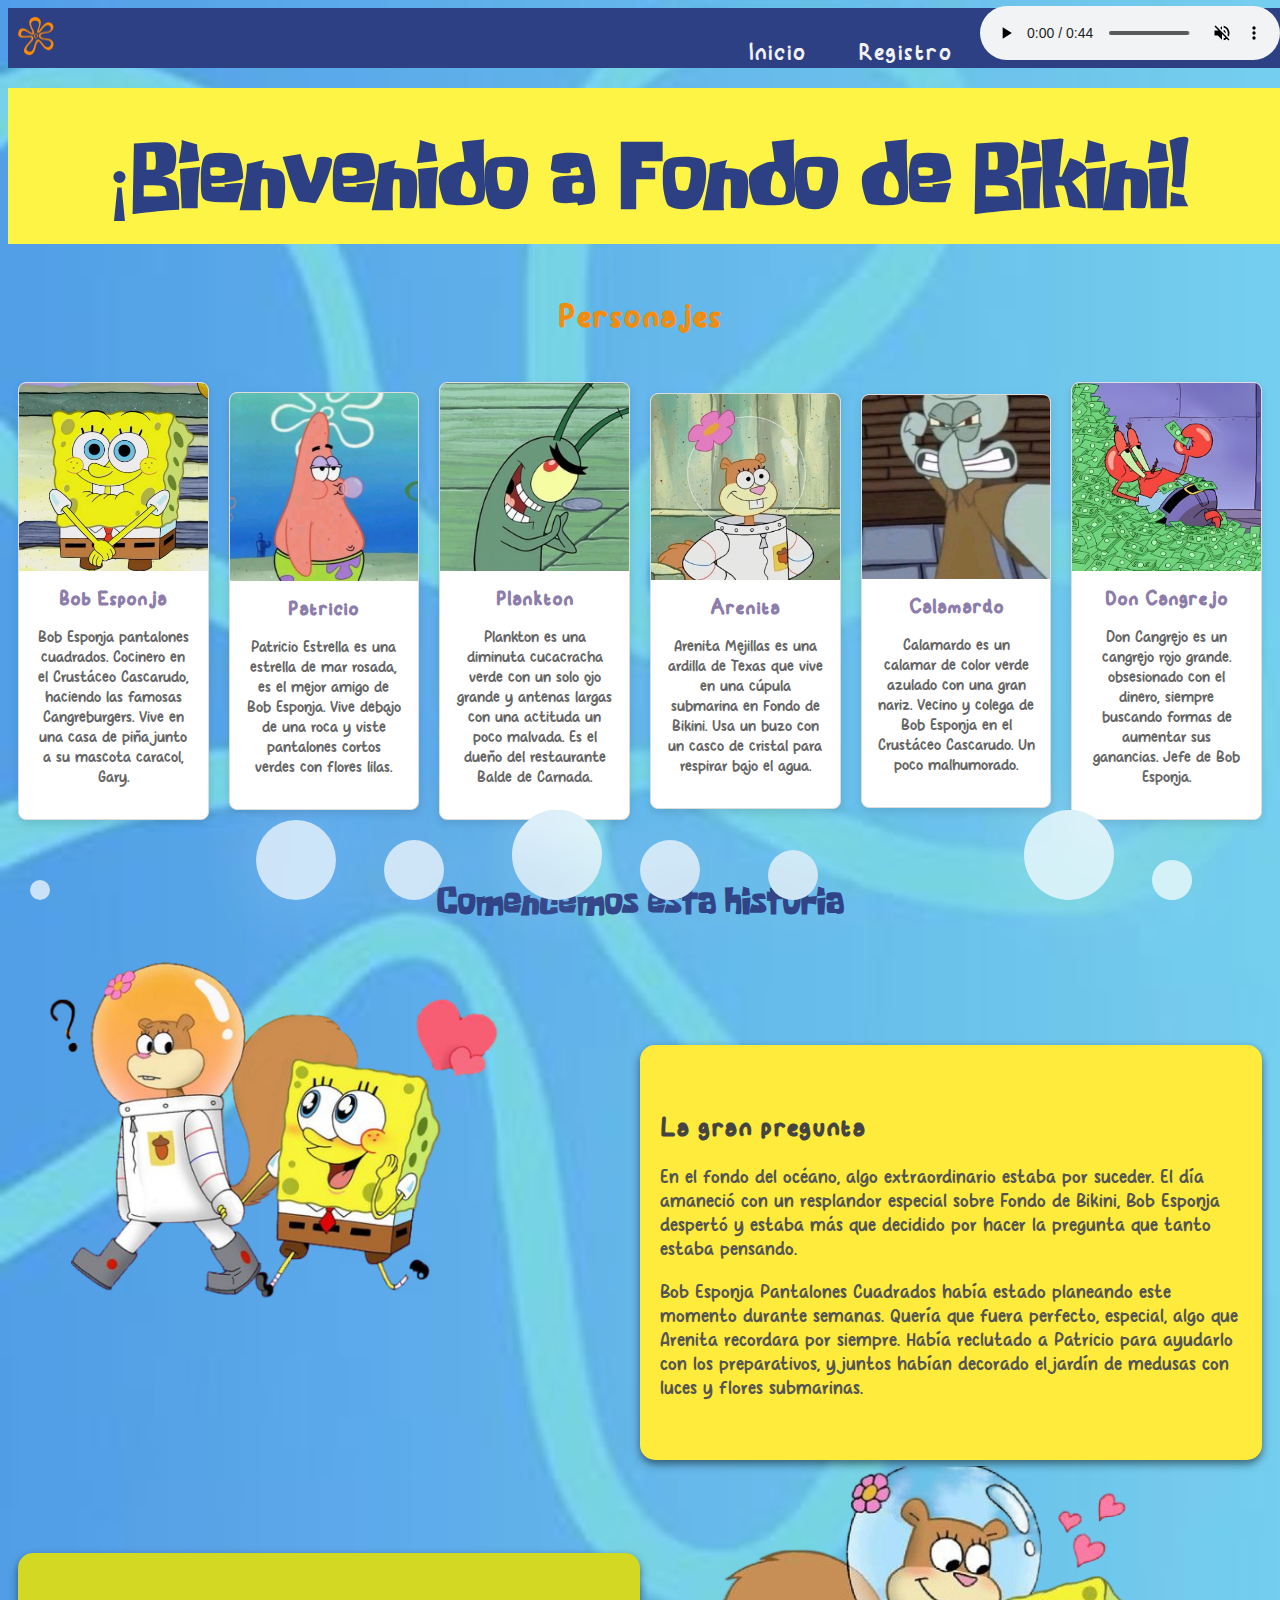
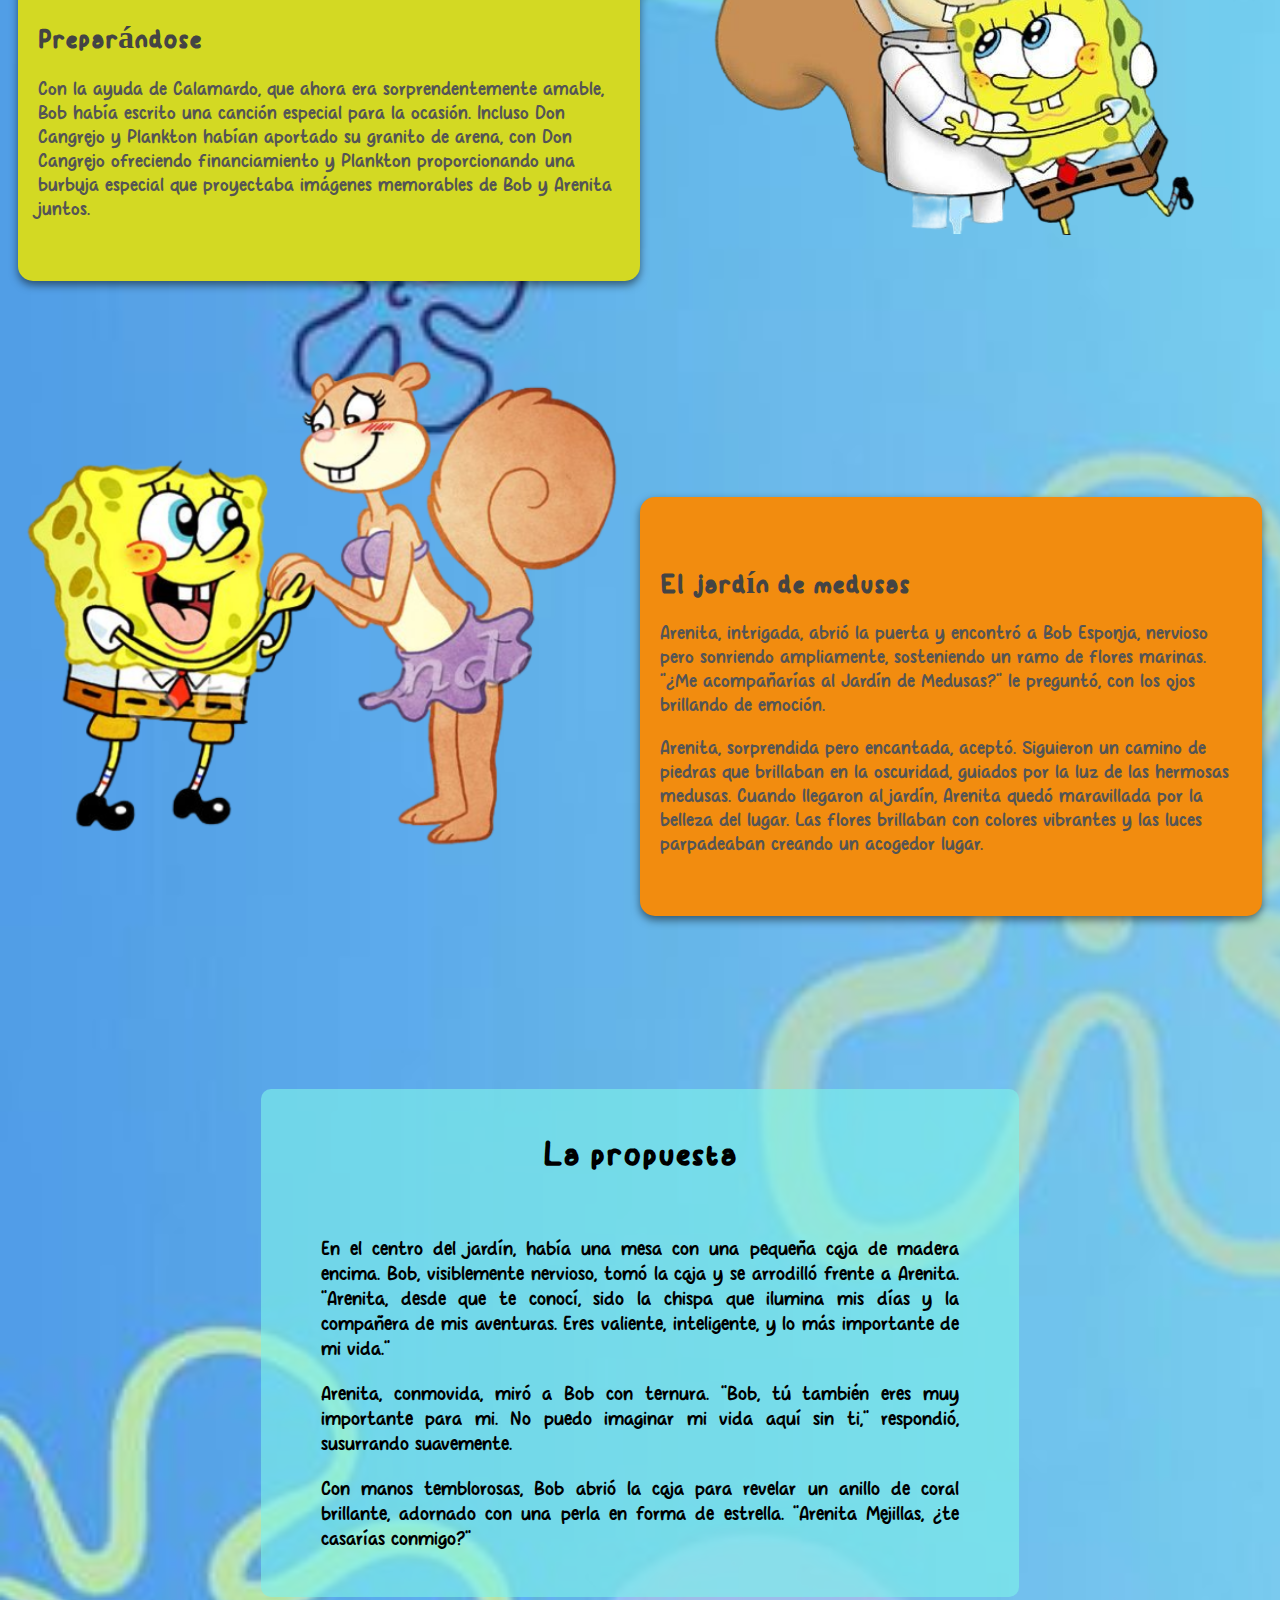
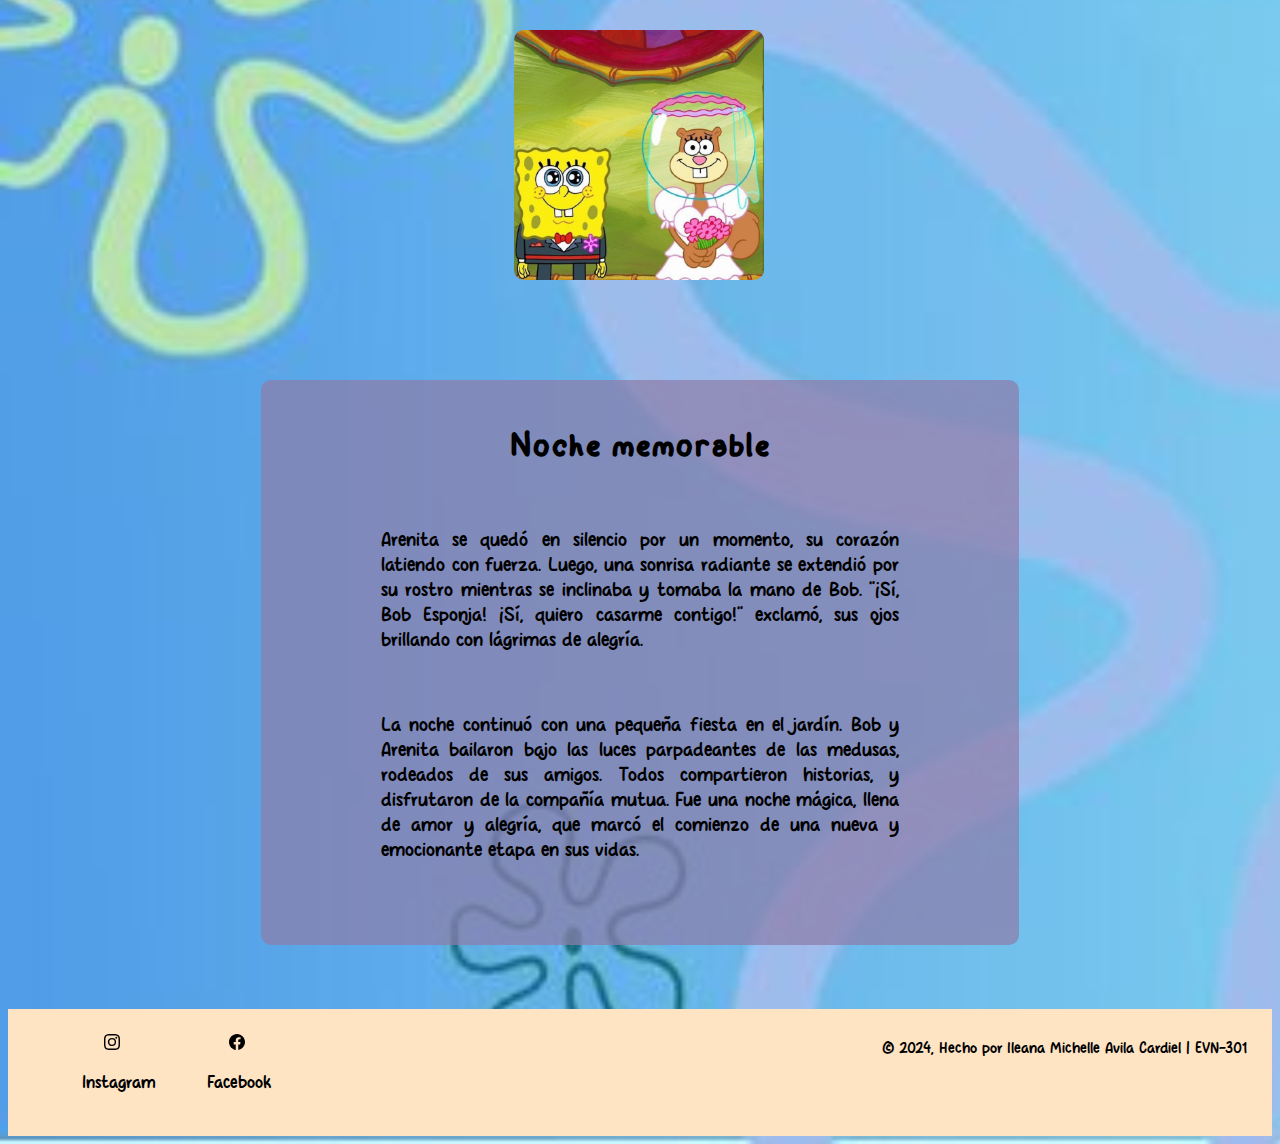
<file: index.html>
<!DOCTYPE html>
<html lang="es">
<head>
    <meta charset="UTF-8">
    <meta name="viewport" content="width=device-width, initial-scale=1.0">
    <title>Bob Esponja</title>
    <link rel="shortcut icon" type="image/png" href="media/cacahuate.jpg">
    <link rel="stylesheet" href="css/estilos.css">
</head>
<body>
    <header class="menu">
        <figure class="logo">
            <img src="media/flor_naranja.png" alt="logo para posicionar la marca">
        </figure>
        <nav id="menu_principal">
            <a href="index.html" class="op_menu">Inicio</a>
            <a href="registro.html" class="op_menu">Registro</a>
                <audio controls autoplay muted="false">
                    <source src="songs/bob-esponja-de.mp3" type="audio/mp3">
                    Tu navegador no soporta audio
                </audio>
        </nav>
    </header>
    <section class="cabecera">
        <section>
            <nav>
                <h1>¡Bienvenido a Fondo de Bikini!</h1> 
            </nav>
        </section>
    </section>
    
    <section class="parteUno">
        <h2>Personajes</h2>
    </section>
    <section>
        <article class="particulas">
            <!--Definir los dv necesarios para las partículas-->
            <div></div>
            <div></div>
            <div></div>
            <div></div>
            <div></div>
            <div></div>
            <div></div>
            <div></div>
        </article>
    </section>
    <section>
        <div class="contenedor">
            <div class="caja">
                <img src="media/bob sponge.jpg" alt="personaje">
                <h2>Bob Esponja</h2>
                <p>Bob Esponja pantalones cuadrados. Cocinero en el Crustáceo Cascarudo, haciendo las famosas Cangreburgers.
                     Vive en una casa de piña junto a su mascota caracol, Gary.
                </p>
            </div>
            <div class="caja">
                <img src="media/patricio.jpg" alt="personaje">
                <h2>Patricio</h2>
                <p>Patricio Estrella es una estrella de mar rosada, es el mejor amigo de Bob Esponja.
                    Vive debajo de una roca y viste pantalones cortos verdes con flores lilas.
                </p>
            </div>
            <div class="caja">
                <img src="media/plankton.jpg" alt="personaje">
                <h2>Plankton</h2>
                <p>Plankton es una diminuta cucacracha verde con un solo ojo grande y
                    antenas largas con una actituda un poco malvada. Es el dueño del restaurante Balde de Carnada.</p>
            </div>
            <div class="caja">
                <img src="media/arenita.jpg" alt="personaje">
                <h2>Arenita</h2>
                <p>Arenita Mejillas es una ardilla de Texas que vive en una cúpula 
                    submarina en Fondo de Bikini. Usa un buzo con un casco de cristal para respirar bajo el agua.
                </p>
            </div>
            <div class="caja">
                <img src="media/calamardo.jpg" alt="personaje">
                <h2>Calamardo</h2>
                <p>Calamardo es un calamar de color verde azulado con una gran nariz. Vecino y colega de 
                    Bob Esponja en el Crustáceo Cascarudo. Un poco malhumorado.</p>
            </div>
            <div class="caja">
                <img src="media/don Cangrejo.jpg" alt="personaje">
                <h2>Don Cangrejo</h2>
                <p>Don Cangrejo es un cangrejo rojo grande. obsesionado con el dinero, siempre buscando
                     formas de aumentar sus ganancias. Jefe de Bob Esponja.</p>
            </div>
        </div>
    </section><br><br>
    <section>
        <h1 class="inicio">Comencemos esta historia</h1>
    </section>
<main>
    <!-- Primera Sección Amarilla -->
    <img class="imagen" src="media/amooor.png" alt="imagen">
    <section class="historia">
        <section class="contenido">
            <div class="texto">
                <h2>La gran pregunta</h2>
                <p>
                    En el fondo del océano, algo extraordinario estaba por suceder. El día amaneció con un resplandor especial sobre Fondo de Bikini, Bob Esponja despertó y estaba más que decidido por hacer la pregunta que
                    tanto estaba pensando.
                </p>
                <p>
                    Bob Esponja Pantalones Cuadrados había estado planeando este momento durante semanas. Quería que fuera perfecto, especial, algo que Arenita recordara por siempre. Había reclutado a Patricio para ayudarlo con los preparativos,
                     y juntos habían decorado el jardín de medusas con luces y flores submarinas.                
                    </p>
            </div>
        </section>
    </section><br><br>
    <!-- Tercera Sección verde -->
    <img class="imagen_2" src="media/image-Photoroom.png" alt="Descripción de la imagen 3">
    <section class="historia_tres">
        <div class="contenido">
            <div class="texto">
                <h2>Preparándose</h2>
                <p>
                    Con la ayuda de Calamardo, que ahora era sorprendentemente amable, Bob había escrito una canción especial para la ocasión. Incluso Don Cangrejo y Plankton habían aportado su granito de arena, con Don Cangrejo 
                    ofreciendo financiamiento y Plankton proporcionando una burbuja especial que proyectaba imágenes memorables de Bob y Arenita juntos.
                </p>
            </div>
        </div>
    </section><br><br>

    <!-- Segunda Sección naranja -->
    <img class="imagen_3" src="media/propuesta.png" alt="Descripción de la imagen 2">
    <section class="historia_dos">
        <div class="contenido">
            <div class="texto">
                <h2>El jardín de medusas</h2>
                <p>
                    Arenita, intrigada, abrió la puerta y encontró a Bob Esponja, nervioso pero sonriendo ampliamente, sosteniendo un ramo de flores marinas.
                     "¿Me acompañarías al Jardín de Medusas?" le preguntó, con los ojos brillando de emoción.                
                    </p>
                    <p>
                        Arenita, sorprendida pero encantada, aceptó. Siguieron un camino de piedras que brillaban en la oscuridad, guiados por la luz de las hermosas medusas.
                        Cuando llegaron al jardín, Arenita quedó maravillada por la belleza del lugar. Las flores brillaban con colores vibrantes y las luces parpadeaban creando un acogedor lugar.
                    </p>
            </div>
        </div>
        </section><br><br>
</main>
<section class="final">
    <div>
        <h1><br>La propuesta</h1>
        <section class="texto_final">
        <p class="p1">En el centro del jardín, había una mesa con una pequeña caja de madera encima. Bob, visiblemente nervioso, tomó la caja y se arrodilló frente a Arenita. "Arenita, desde que te conocí, 
             sido la chispa que ilumina mis días y la compañera de mis aventuras. Eres valiente, inteligente, y lo más importante de mi vida."
        </p>
        <p class="p2">
            Arenita, conmovida, miró a Bob con ternura. "Bob, tú también eres muy importante para mi. No puedo imaginar mi vida aquí sin ti," respondió, susurrando suavemente.
        </p>
        <p class="p3">
            Con manos temblorosas, Bob abrió la caja para revelar un anillo de coral brillante, adornado con una perla en forma de estrella. "Arenita Mejillas, ¿te casarías conmigo?"
        </p><br>
        
        </section>
    </div>
</section>
        <figure class="centrar">
            <img class="boda" src="media/bodorrio.jpg" alt="bodorrio">
        </figure>


<section class="yaya">
    <div>
        <h1><br> Noche memorable</h1>
        <section class="yaya_texto">
            <p class="p4">
                Arenita se quedó en silencio por un momento, su corazón latiendo con fuerza. Luego, una sonrisa radiante se extendió por su rostro mientras se inclinaba y tomaba la mano de Bob.
                "¡Sí, Bob Esponja! ¡Sí, quiero casarme contigo!" exclamó, sus ojos brillando con lágrimas de alegría.
            </p>
            <p class="p5">
                La noche continuó con una pequeña fiesta en el jardín. Bob y Arenita bailaron bajo las luces parpadeantes de las medusas, rodeados de sus amigos. Todos compartieron historias, 
                y disfrutaron de la compañía mutua. Fue una noche mágica, llena de amor y alegría, que marcó el comienzo de una nueva y emocionante etapa en sus vidas.
            </p><br>
        </section>
    </div>
</section>
<footer>
    <article class="pie">
        <section>
        <a href="https://www.instagram.com/ileanacardiel/" class="redes"><svg xmlns="http://www.w3.org/2000/svg" width="16" height="16" fill="currentColor" class="bi bi-instagram" viewBox="0 0 16 16">
            <path d="M8 0C5.829 0 5.556.01 4.703.048 3.85.088 3.269.222 2.76.42a3.9 3.9 0 0 0-1.417.923A3.9 3.9 0 0 0 .42 2.76C.222 3.268.087 3.85.048 4.7.01 5.555 0 5.827 0 8.001c0 2.172.01 2.444.048 3.297.04.852.174 1.433.372 1.942.205.526.478.972.923 1.417.444.445.89.719 1.416.923.51.198 1.09.333 1.942.372C5.555 15.99 5.827 16 8 16s2.444-.01 3.298-.048c.851-.04 1.434-.174 1.943-.372a3.9 3.9 0 0 0 1.416-.923c.445-.445.718-.891.923-1.417.197-.509.332-1.09.372-1.942C15.99 10.445 16 10.173 16 8s-.01-2.445-.048-3.299c-.04-.851-.175-1.433-.372-1.941a3.9 3.9 0 0 0-.923-1.417A3.9 3.9 0 0 0 13.24.42c-.51-.198-1.092-.333-1.943-.372C10.443.01 10.172 0 7.998 0zm-.717 1.442h.718c2.136 0 2.389.007 3.232.046.78.035 1.204.166 1.486.275.373.145.64.319.92.599s.453.546.598.92c.11.281.24.705.275 1.485.039.843.047 1.096.047 3.231s-.008 2.389-.047 3.232c-.035.78-.166 1.203-.275 1.485a2.5 2.5 0 0 1-.599.919c-.28.28-.546.453-.92.598-.28.11-.704.24-1.485.276-.843.038-1.096.047-3.232.047s-2.39-.009-3.233-.047c-.78-.036-1.203-.166-1.485-.276a2.5 2.5 0 0 1-.92-.598 2.5 2.5 0 0 1-.6-.92c-.109-.281-.24-.705-.275-1.485-.038-.843-.046-1.096-.046-3.233s.008-2.388.046-3.231c.036-.78.166-1.204.276-1.486.145-.373.319-.64.599-.92s.546-.453.92-.598c.282-.11.705-.24 1.485-.276.738-.034 1.024-.044 2.515-.045zm4.988 1.328a.96.96 0 1 0 0 1.92.96.96 0 0 0 0-1.92m-4.27 1.122a4.109 4.109 0 1 0 0 8.217 4.109 4.109 0 0 0 0-8.217m0 1.441a2.667 2.667 0 1 1 0 5.334 2.667 2.667 0 0 1 0-5.334"/>
        </svg><p>Instagram</p></a>

        <a href="https://www.facebook.com/michelle.avila.90475" class="redes"><svg xmlns="http://www.w3.org/2000/svg" width="16" height="16" fill="currentColor" class="bi bi-facebook" viewBox="0 0 16 16">
            <path d="M16 8.049c0-4.446-3.582-8.05-8-8.05C3.58 0-.002 3.603-.002 8.05c0 4.017 2.926 7.347 6.75 7.951v-5.625h-2.03V8.05H6.75V6.275c0-2.017 1.195-3.131 3.022-3.131.876 0 1.791.157 1.791.157v1.98h-1.009c-.993 0-1.303.621-1.303 1.258v1.51h2.218l-.354 2.326H9.25V16c3.824-.604 6.75-3.934 6.75-7.951"/>
        </svg><p>Facebook</p></a>
        </section>
    </article>
    <aside class="autor">
    <article> © 2024, Hecho por Ileana Michelle Avila Cardiel | EVN-301 </article>
    </aside>
</footer>
</body>
</html>
</file>
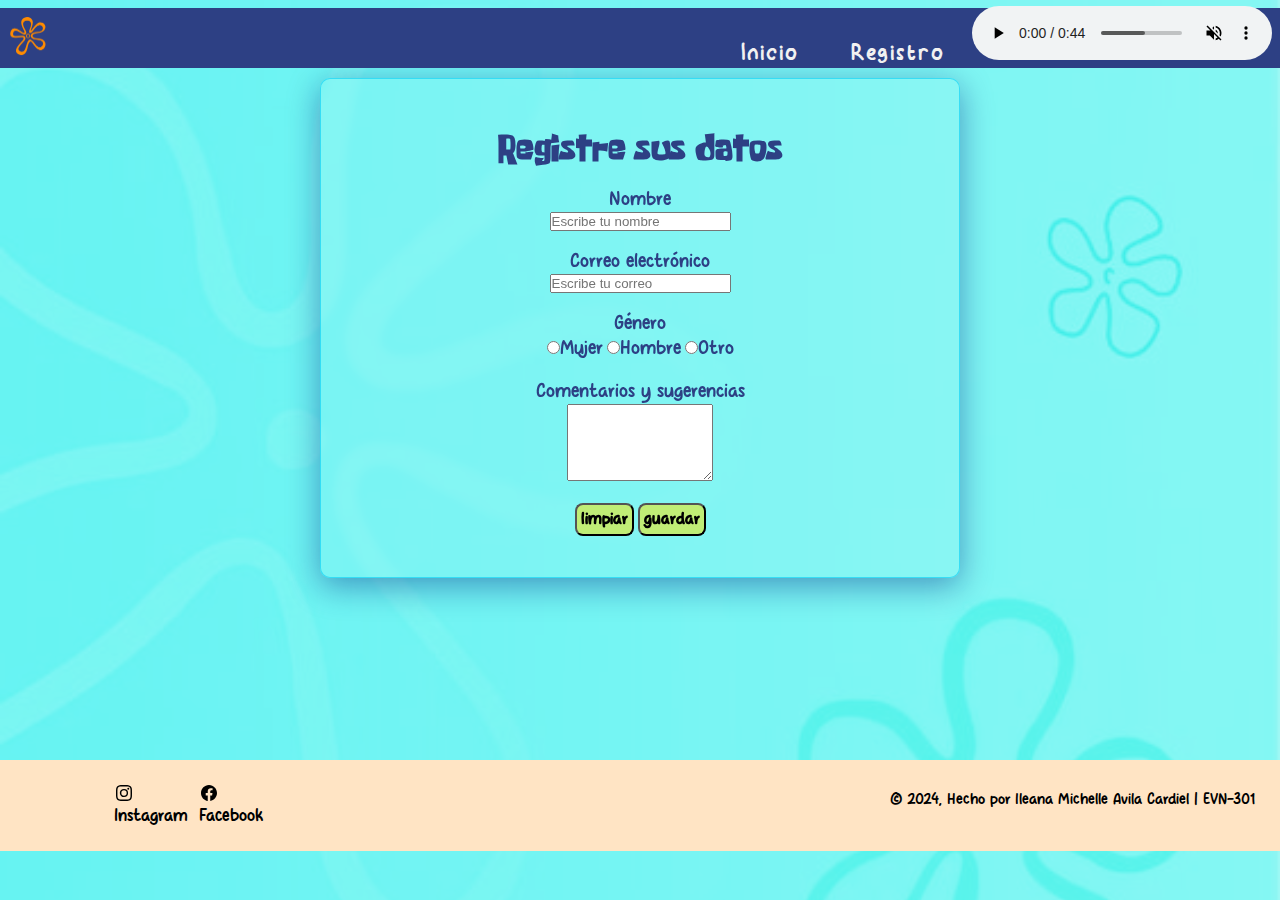
<file: registro.html>
<!DOCTYPE html>
<html lang="en">
<head>
    <meta charset="UTF-8">
    <meta name="viewport" content="width=device-width, initial-scale=1.0">
    <link rel="shortcut icon" type="image/png" href="media/cacahuate.jpg">
    <link rel="stylesheet" href="css/registro.css">
    <link rel="stylesheet" href="css/estilos.css">
    <title>Registro</title>
</head>
<body>
    <header class="menu">
        <figure class="logo">
            <img src="media/flor_naranja.png" alt="logo para posicionar la marca">
        </figure>
        <nav id="menu_principal">
            <a href="index.html" class="op_menu">Inicio</a>
            <a href="registro.html" class="op_menu">Registro</a>
                <audio controls autoplay muted="false">
                    <source src="songs/bob-esponja-de.mp3" type="audio/mp3">
                    Tu navegador no soporta audio
                </audio>
        </nav>
    </header>

    <section class="apartado tres">
        <article id="vidrio"><br><br><br>
            <h1 class="datos">Registre sus datos</h1>
            <form action="#" method="post">
                <br><label for="">Nombre </label><br>
                <input type="text" placeholder="Escribe tu nombre"/><br><br>
                <label for="">Correo electrónico </label><br>
                <input type="email" placeholder="Escribe tu correo" required/><br><br>
                <label for="">Género </label><br>
                <input type="radio" name="genero" value="femenino"><label for="">Mujer</label>
                <input type="radio" name="genero" value="masculino"><label for="">Hombre</label>
                <input type="radio" name="genero" value="otro"><label for="">Otro</label><br><br>
                <label for="">Comentarios y sugerencias </label><br>
                <textarea name="comentarios" id="" cols="16" rows="5"></textarea><br><br>
                <input type="reset" value="limpiar" class="boton">
                <input type="submit" value="guardar" class="boton">
            </form>
        </article>
    </section>
    <footer>
        <article class="pie">
            <section>
            <a href="https://www.instagram.com/ileanacardiel/" class="redes"><svg xmlns="http://www.w3.org/2000/svg" width="16" height="16" fill="currentColor" class="bi bi-instagram" viewBox="0 0 16 16">
                <path d="M8 0C5.829 0 5.556.01 4.703.048 3.85.088 3.269.222 2.76.42a3.9 3.9 0 0 0-1.417.923A3.9 3.9 0 0 0 .42 2.76C.222 3.268.087 3.85.048 4.7.01 5.555 0 5.827 0 8.001c0 2.172.01 2.444.048 3.297.04.852.174 1.433.372 1.942.205.526.478.972.923 1.417.444.445.89.719 1.416.923.51.198 1.09.333 1.942.372C5.555 15.99 5.827 16 8 16s2.444-.01 3.298-.048c.851-.04 1.434-.174 1.943-.372a3.9 3.9 0 0 0 1.416-.923c.445-.445.718-.891.923-1.417.197-.509.332-1.09.372-1.942C15.99 10.445 16 10.173 16 8s-.01-2.445-.048-3.299c-.04-.851-.175-1.433-.372-1.941a3.9 3.9 0 0 0-.923-1.417A3.9 3.9 0 0 0 13.24.42c-.51-.198-1.092-.333-1.943-.372C10.443.01 10.172 0 7.998 0zm-.717 1.442h.718c2.136 0 2.389.007 3.232.046.78.035 1.204.166 1.486.275.373.145.64.319.92.599s.453.546.598.92c.11.281.24.705.275 1.485.039.843.047 1.096.047 3.231s-.008 2.389-.047 3.232c-.035.78-.166 1.203-.275 1.485a2.5 2.5 0 0 1-.599.919c-.28.28-.546.453-.92.598-.28.11-.704.24-1.485.276-.843.038-1.096.047-3.232.047s-2.39-.009-3.233-.047c-.78-.036-1.203-.166-1.485-.276a2.5 2.5 0 0 1-.92-.598 2.5 2.5 0 0 1-.6-.92c-.109-.281-.24-.705-.275-1.485-.038-.843-.046-1.096-.046-3.233s.008-2.388.046-3.231c.036-.78.166-1.204.276-1.486.145-.373.319-.64.599-.92s.546-.453.92-.598c.282-.11.705-.24 1.485-.276.738-.034 1.024-.044 2.515-.045zm4.988 1.328a.96.96 0 1 0 0 1.92.96.96 0 0 0 0-1.92m-4.27 1.122a4.109 4.109 0 1 0 0 8.217 4.109 4.109 0 0 0 0-8.217m0 1.441a2.667 2.667 0 1 1 0 5.334 2.667 2.667 0 0 1 0-5.334"/>
              </svg><p>Instagram</p></a>
    
            <a href="https://www.facebook.com/michelle.avila.90475" class="redes"><svg xmlns="http://www.w3.org/2000/svg" width="16" height="16" fill="currentColor" class="bi bi-facebook" viewBox="0 0 16 16">
                <path d="M16 8.049c0-4.446-3.582-8.05-8-8.05C3.58 0-.002 3.603-.002 8.05c0 4.017 2.926 7.347 6.75 7.951v-5.625h-2.03V8.05H6.75V6.275c0-2.017 1.195-3.131 3.022-3.131.876 0 1.791.157 1.791.157v1.98h-1.009c-.993 0-1.303.621-1.303 1.258v1.51h2.218l-.354 2.326H9.25V16c3.824-.604 6.75-3.934 6.75-7.951"/>
              </svg><p>Facebook</p></a>
            </section>
        </article>
        <aside class="autor">
        <article> © 2024, Hecho por Ileana Michelle Avila Cardiel | EVN-301 </article>
        </aside>
    </footer>
</body>
</html>
</file>
<file: css/estilos.css>
@font-face {
    font-family: Bob-Esponja;
    src: url(../fonts/spongeboy_me_bob/Spongeboy\ Me\ Bob.ttf);
}
@font-face {
    font-family: 'texto';
    src: url(../fonts/kiddos_2/KIdDOS-Regular.ttf);
}
@font-face {
    font-family: 'todo';
    src: url(../fonts/Espressonal.otf);
}
body{
    background-image: url(../media/prueba.jpg);
    background-blend-mode: soft-light;
    background-size: cover;
}
h1{
    font-family: 'Bob-Esponja';
    font-size: 30px;
}
.cabecera{
    margin-top: -30px;
}
.cabecera h1{
    width: 100%;
    height: 60px;
    background-color: #FEF445;
    text-align: center;
    justify-content: space-between;
    align-items: center;
    padding: 3rem .5rem;
    top: 0;
    font-size: 75px;
    font-family: 'Bob-Esponja';
    animation: flotar 3s linear 2 alternate;
    color: #2D4084;
}
@keyframes flotar {
    to{
        margin-top: 4vh; 
        color:#7EF1EA;
        font-size: 30px;
        display: block;
    }
}
.parteUno h2{
    width: 100%;
    text-align: center;
    top: -30px;
    color: #f28c0f;
    animation-duration: 2s;
    animation-name: inicio;
    animation-iteration-count: 5;
    animation-direction: alternate ;
}
@keyframes inicio {
  from {
    margin-left: 100%;
    width: 300%;
  }
  to {
    margin-left: 0%;
    width: 100%;
  }
}
.logo{
    width: 40px;
    margin: 0;
}
.logo img{
    width: 100%;
    animation: girar 5s linear infinite alternate;
}
@keyframes girar {
    from {
        transform: rotate(0deg);
    }
    to {
        transform: rotate(360deg);
    }
}
.particulas div{
    background-image:url(../media/burbuja.png);
    backdrop-filter: blur(30px);
    box-shadow: 0px 0px 80px rgba(255, 255, 255, .2);
    border-radius: 100%;
    position: absolute;
    bottom: 0px;
    animation: animarParticulas 2s linear infinite;
}
@keyframes animarParticulas{
    0%{
        width: 0%;
        height: 0;
    }
    50%{
        width: 20px;
        height: 20px;
        opacity: .5;
        margin-left: 10px;
    }
    100%{
        transform: rotate(90deg);
        bottom: 110vh;
    }
}
.particulas div:nth-child(1){
    width: 20px;
    height: 20px;
    left: 30px;
    animation-duration: 5s;
    background-color: rgba(255, 255, 255, 0.699);
}
.particulas div:nth-child(2){
    width: 80px;
    height: 80px;
    left: 20%;
    animation-duration: 6s;
    background-color: rgba(255, 255, 255, 0.699);
}
.particulas div:nth-child(3){
    width: 60px;
    height: 60px;
    left: 30%;
    animation-duration: 6.5s;
    background-color: rgba(255, 255, 255, 0.699);
}
.particulas div:nth-child(4){
    width: 90px;
    height: 90px;
    left: 40%;
    animation-duration: 5.5s;
    background-color: rgba(255, 255, 255, 0.699);
}
.particulas div:nth-child(5){
    width: 40px;
    height: 40px;
    left: 90%;
    animation-duration: 7.5s;
    background-color: rgba(255, 255, 255, 0.699);
}
.particulas div:nth-child(6){
    width: 50px;
    height: 50px;
    left: 60%;
    animation-duration: 6.5s;
    background-color: rgba(255, 255, 255, 0.699);
}
.particulas div:nth-child(7){
    width: 90px;
    height: 90px;
    left: 80%;
    animation-duration: 4.5s;
    background-color: rgba(255, 255, 255, 0.699);
}
.particulas div:nth-child(8){
    width: 60px;
    height: 60px;
    left: 50%;
    animation-duration: 5.5s;
    background-color: rgba(255, 255, 255, 0.699);
}
/* cajas */
h2{
    font-family: 'texto';
    font-size: 40px;
}

.contenedor {
    display: flex;
    justify-content: center;
    align-items: center;
}
.caja {
    background-color: white;
    border: 1px solid #ddd;
    border-radius: 8px;
    box-shadow: 0 4px 8px rgba(0, 0, 0, 0.1);
    overflow: hidden;
    width: 300px;
    text-align: center;
    margin: 10px;
    font-family: 'todo';
}
.caja img {
    width: 100%;
    height: auto;
    display: block;
}

.caja h2 {
    font-size: 1.5em;
    margin: 15px 0;
    color: #8D7DAA;
}

.caja p {
    padding: 0 15px 15px;
    color: #666;
}

/* Agregar efecto hover */
.caja:hover {
    transform: translateY(-5px);
    box-shadow: 2px 2px 10px 4px #d3d923;
}

.menu{
    width: 100%;
    height: 60px;
    background-color: #2D4084;
    text-align: center;
    display: flex;
    justify-content: space-between;
    align-items: center;
    padding: 0 .5rem;
    position: sticky;
    top: 8px;
    z-index: 1;
}
.logo{
    width: 40px;
    margin: 0;
}
.logo img{
    width: 100%;
}
.op_menu{
    display: inline-block;
    text-decoration: none;
    color: #f1f1f1;
    margin: 0 1.5rem;
    font-size: 16px;
    font-family: 'texto';
}
#menu_principal a:hover:not(#desplegar){/*hover:not: pasar el cursor por encima excepto por id desplegar*/
    color: #5373e9;
    border-bottom: 2px solid #2D4084;
    font-size: 32px;

}
#menu_principal #desplegar{
    display: none;
}
audio{
    display: inline-block;
}
#menu_principal a{
    font-size: 30px;
}

.inicio{
    text-align: center;
    color: #2D4084;
}
main {
    max-width: 1400px;
    margin: 0 auto;
    padding: 10px;
}   

/* Sección Amarilla */
.historia {
    background-color: #FFEB3B;
    padding: 40px 20px;
    border-radius: 15px;
    box-shadow: 0 4px 8px rgba(0, 0, 0, 0.5);
    margin-left: 50%;
    margin-top: -23%;
}
.historia:hover {
    transform: scale(1.05);
    box-shadow: 0 8px 16px rgba(0, 0, 0, 0.2);
}
.historia .contenido {
    display: flex;
    align-items: center;
    gap: 30px;
}

main .imagen {
    margin-top: -30px;
    width: 40%;
    height: auto;
    border-radius: 10px;
    animation-duration: 5s;
    animation-name: animImagen;
    animation-iteration-count: infinite;
   }
 @keyframes animImagen{
     from {
         -webkit-transform: rotate(0deg);
         transform: rotateY(0deg);
     }
     50%{
         -webkit-transform: rotate(180deg);
         transform: rotateY(180deg);
     } to {
         -webkit-transform: rotate(360deg);
         transform: rotateY(360deg);
         }
}

.historia .texto {
    max-width: 100%;
}

.historia h2 {
    font-size: 2em;
    margin-bottom: 15px;
    color: #444;
    font-family: 'texto';
}

.historia p {
    font-size: 1.2em;
    color: #555;
    font-family:'todo';
        animation-duration: 3s;
        animation-name: inicio;
        animation-iteration-count: 3;
        animation-direction: alternate;
}
      
@keyframes inicio {
    from{
        margin-left: 100%;
        width: 300%;
    }
      
    to{
        margin-left: 0%;
        width: 100%;
    }
}

/* Sección naranja */
.historia_dos .contenido {
    flex-direction: row-reverse; /* Invierte la dirección de los elementos */
}

.historia_dos {
    background-color: #f28c0f;
    padding: 40px 20px;
    border-radius: 15px;
    box-shadow: 0 4px 8px rgba(0, 0, 0, 0.5);
    margin-left: 50%;
    margin-top: -30%;
}
.historia_dos:hover {
    transform: scale(1.05);
    box-shadow: 0 8px 16px rgba(0, 0, 0, 0.2);
}
.historia_dos .contenido {
    display: flex;
    align-items: center;
    gap: 30px;
}

main .imagen_3 {
    width: 50%;
    height: auto;
    margin-top: 30px;
    border-radius: 10px;
    animation: latir 1s ease infinite;

}

@keyframes latir {
  0% {
    transform: scale(1);
  }

  50% {
    transform: scale(1.1);
  }

  100% {
    transform: scale(1);
  }
}
.historia_dos{
    font-family: 'todo';
}
.historia_dos .texto {
    max-width: 100%;
    font-family: 'todo';
}

.historia_dos h2 {
    font-size: 2em;
    margin-bottom: 15px;
    color: #444;
    font-family: 'texto';
}

.historia_dos p {
    font-size: 1.2em;
    font-family: 'todo';
    color: #555;
    font-family: 'todo';
    animation-duration: 2s;
    animation-name: inicio;
    animation-iteration-count: 5;
    animation-direction: alternate ;
}
.texto{
    font-family: 'todo';
}
/* sección verde */
.historia_tres {
    background-color: #d3d923;
    padding: 40px 20px;
    border-radius: 15px;
    box-shadow: 0 4px 8px rgba(0, 0, 0, 0.5);
    margin-right: 50%;
    margin-top: -23%;

}
.historia_tres:hover {
    transform: scale(1.05);
    box-shadow: 0 8px 16px rgba(0, 0, 0, 0.2);
}
.historia_tres .contenido {
    display: flex;
    align-items: center;
    gap: 30px;
}

main .imagen_2{
    margin-top: -30px;
    width: 40%;
    height: auto;
    border-radius: 10px;
    animation-duration: 5s;
    animation-name: animImagen;
    animation-iteration-count: infinite;
    margin-left: 55%;
   }
.historia_tres .texto {
    max-width: 100%;
}

.historia_tres h2 {
    font-size: 2em;
    margin-bottom: 15px;
    color: #444;
    font-family: 'texto';
}

.historia_tres p {
    font-size: 1.2em;
    color: #555;
    font-family:'todo';
    animation-duration: 3s;
    animation-name: inicio_izq;
    animation-iteration-count: 3;
    animation-direction: alternate ;
}
@keyframes inicio_izq {
    from {
      margin-left:-100%;
      width: -300%;
    }
    to {
      margin-left: 0%;
      width: 100%;
    }
  }
.caja:hover{
	animation: 1s balancear 1;	
}
@keyframes balancear{
	20%{
		transform: scale(0.5)rotate(-6deg);
	}
	30%, 70%{
		transform: scale(1.1)rotate(6deg);
	}
	50%, 90%{
		transform: scale(1.1)rotate(-6deg);
	}
}
  
.final{
    background-color: rgba(126, 241, 233, 0.637);
    text-align: justify;
    margin: 10% 20% 5% 20%;
    border-radius: 10px;
}
.final h1{
    font-size: 40px;
    text-align: center;
    font-family: 'texto';
}
.texto_final{
    font-size: 20px;
    margin: 3em;
    font-family: 'todo'
}
.p1:hover{
	animation: 1s estirar 1;
}
.p2:hover{
	animation: 1s estirar 1;
}
.p3:hover{
	animation: 1s estirar 1;
}
.p4:hover{
	animation: 1s estirar 1;
}
.p5:hover{
	animation: 1s estirar 1;
}
@keyframes estirar{
	30%{
		-webkit-transform: 
		        scaleX(1.25) scaleY(0.75);
	}
	50%{
		-webkit-transform: 
		        scaleX(0.75) scaleY(1.25);
	}
	60%{
		-webkit-transform: 
		        scaleX(1.15) scaleY(0.85);
	}
	
}
.boda{
    font-family: 'todo';
    margin-top: -30px;
    margin-bottom: -30px;
    width: 40%;
    height: auto;
    border-radius: 10px;
    animation: latir 1s ease infinite;
    width:250px;
    height:250px;
    object-fit:cover;
}
.centrar{
    margin-left: 40%;

}
.yaya{
   background-color: rgba(141, 125, 170, 0.725);
    text-align: justify;
    margin: 10% 20% 5% 20%;
    border-radius: 10px;
    font-family: 'todo';
}
.yaya h1{
    font-size: 40px;
    text-align: center;
    font-family: 'texto';
}
.yaya p{
    font-family: 'todo';
}
.p4{
    font-size: 20px;
    margin: 3em;
}
.p5{
    font-size: 20px;
    margin: 3em;
}
.yaya_texto{
    font-family: 'texto';
    font-size: 20px;
    margin: 3em;
}

/* footer */
footer{
    background-color:bisque;
    text-align: center;
    display: flex;
    justify-content: space-between;
    font-family: 'todo';
}
.pie{
    margin: 15px;
}
.redes{
    justify-content: space-between;
    text-align: center;
    display: inline-block;
    padding-left:40px ;
    width: 23%;
    line-height: 20px;
    font-size: 18px;
    text-decoration: none;
    color: #000000;
    margin: 10px;
}
.autor{
    text-align: center;
    margin: 25px;
    margin-top: 30px;
    color: #000000;

}
</file>
<file: css/registro.css>
@font-face {
    font-family: 'texto';
    src: url(../fonts/kiddos_2/KIdDOS-Regular.ttf);
}
@font-face {
    font-family: 'todo';
    src: url(../fonts/Espressonal.otf);
}

*{
    box-sizing: border-box;
    margin: 0;
    padding: 0;
}
body{
    background-color: #7EF1EA ;
    color: #2D4084;
    margin: 0;
}
label{
    font-family: 'todo';
    font-size: 20px;
}
.apartado{
    width: 100%;
    height: 800px;
    margin: 0;
    padding: 0;
}
.uno{
    height: 800px;
}
#parte2{
    width: 50%;
    height: 800px;
    margin: 0px auto;
    float: right;
    overflow: hidden;
    position: absolute;
}
.tres{
    background-color: #000;
    background:url(https://i.pinimg.com/564x/ba/e1/87/bae187300957e4714e7b4b5fc74726d6.jpg)no-repeat center;
    background-blend-mode: soft-light;
    background-size: cover;
    height: 700px;
    text-align: center;
    padding-top: 10px;
}
#vidrio{
    padding: auto 3em;
    width: 50%;
    height: 500px;
    margin: 8px auto;
    position: relative;
    border-radius: 10px;
    background-color: rgba(255, 255, 255, 0.075);
    box-shadow: 0 8px 32px 0px rgba(10, 52, 141, 0.493);
    backdrop-filter: blur(4px);
    border: 1px double rgba(31, 213, 245, 0.774); 
}
.datos{
    animation: latir 1s ease infinite;

}

@keyframes latir {
  0% {
    transform: scale(1);
  }

  50% {
    transform: scale(1.1);
  }

  100% {
    transform: scale(1);
  }
}.boton:hover{
    animation: 1s estirar 1;
}
@keyframes estirar{
	30%{
		-webkit-transform: 
		        scaleX(1.25) scaleY(0.75);
	}
	50%{
		-webkit-transform: 
		        scaleX(0.75) scaleY(1.25);
	}
	60%{
		-webkit-transform: 
		        scaleX(1.15) scaleY(0.85);
	}
	
}
.boton{
    background-color: rgba(228, 231, 44, 0.63);
    color: #000;
    border-radius: 8px;
    font-size: 17px;
    padding: 4px;
    font-family:'todo';
    font-weight: bold;
    justify-content: center;
}
/* footer */
footer{
    background-color:bisque;
    text-align: center;
    display: flex;
    justify-content: space-between;
    font-family: 'todo';
}
.pie{
    margin: 15px;
}
.redes{
    justify-content: space-between;
    text-align: center;
    display: inline-block;
    padding-left:40px ;
    width: 23%;
    line-height: .5px;
    font-size: 18px;
    text-decoration: none;
    color: #000000;
}
.autor{
    text-align: center;
    margin: 25px;
}
</file>
